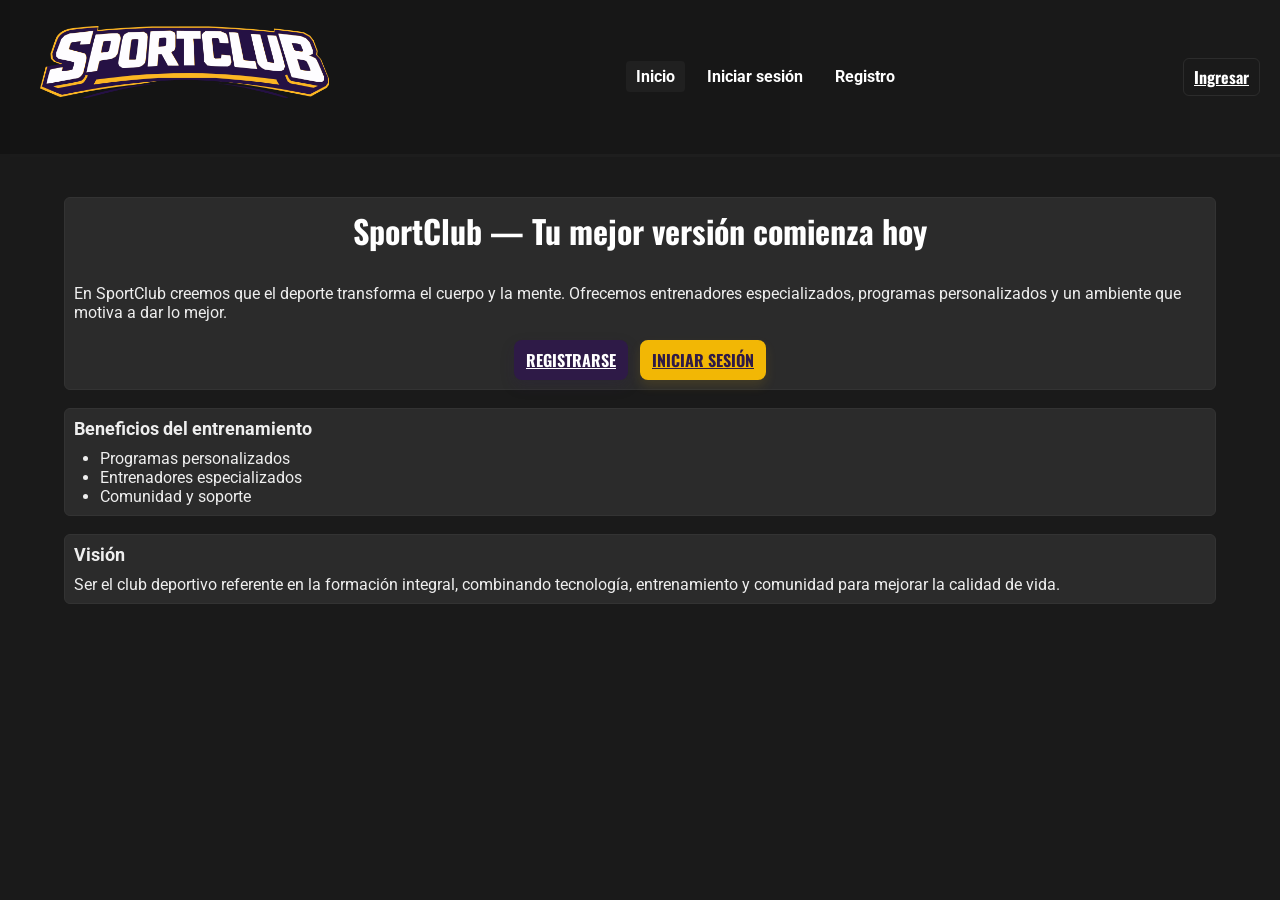
<file: index.html>
<!DOCTYPE html>
<html lang="es">
<head>
    <meta charset="utf-8">
    <meta name="viewport" content="width=device-width,initial-scale=1">
    <title>SportClub - Tu mejor versión</title>
    <link href="https://fonts.googleapis.com/css2?family=Oswald:wght@500;700&family=Roboto:wght@400;700&display=swap" rel="stylesheet">
    <link rel="stylesheet" href="CSS/login.css">
</head>
<body>
    <header class="site-header">
        <div class="logo-container">
            <div class="logo-placeholder">
                <img src="CSS/logo_empresa_letra_v1.png" alt="SportClub logo">
            </div>
        </div>
        <nav class="main-nav">
            <a href="index.html" class="active">Inicio</a>
            <a href="login.html">Iniciar sesión</a>
            <a href="register.html">Registro</a>
        </nav>
        <div class="header-actions">
            <a class="btn-small" href="login.html">Ingresar</a>
        </div>
    </header>

    <main class="container">
        <section class="card">
            <h1>SportClub — Tu mejor versión comienza hoy</h1>
            <p>En SportClub creemos que el deporte transforma el cuerpo y la mente. Ofrecemos entrenadores especializados, programas personalizados y un ambiente que motiva a dar lo mejor.</p>
            <div style="margin-top:18px; display:flex; gap:12px; justify-content:center; flex-wrap:wrap;">
                <a class="primary-btn" href="register.html">Registrarse</a>
                <a class="accent-btn" href="login.html">Iniciar sesión</a>
            </div>
        </section>

        <section class="card" style="margin-top:18px;">
            <h2>Beneficios del entrenamiento</h2>
            <ul class="benefits-list">
                <li>Programas personalizados</li>
                <li>Entrenadores especializados</li>
                <li>Comunidad y soporte</li>
            </ul>
        </section>

        <section class="card" style="margin-top:18px;">
            <h2>Visión</h2>
            <p>Ser el club deportivo referente en la formación integral, combinando tecnología, entrenamiento y comunidad para mejorar la calidad de vida.</p>
        </section>
    </main>
</body>
</html>
</file>
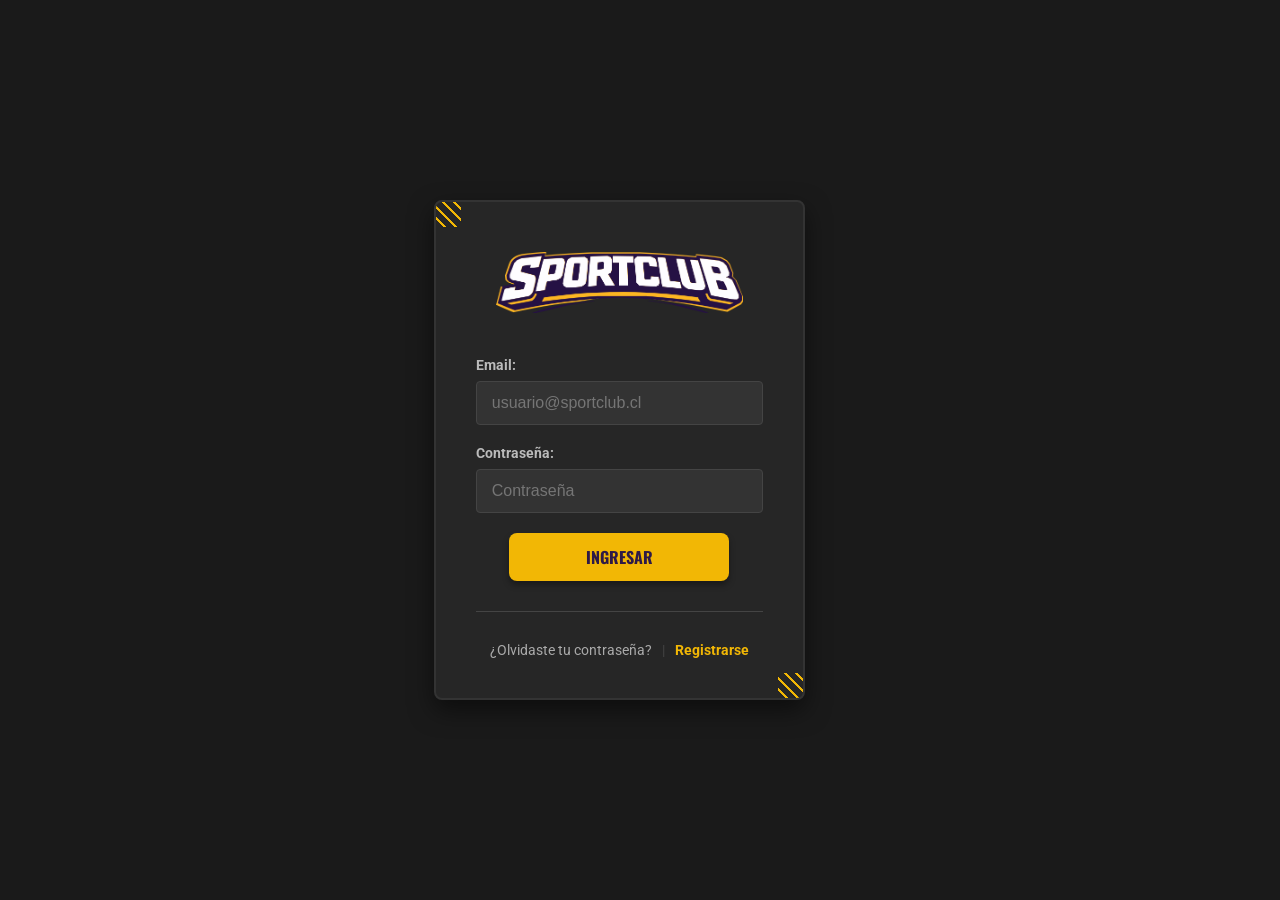
<file: dashboard_admin.html>
<!DOCTYPE html>
<html lang="es">
<head>
    <meta charset="UTF-8">
    <meta name="viewport" content="width=device-width, initial-scale=1.0">
    <title>Dashboard Admin - SportClub</title>
    <link href="https://fonts.googleapis.com/css2?family=Oswald:wght@500;700&family=Roboto:wght@400;700&display=swap" rel="stylesheet">
    <link rel="stylesheet" href="CSS/login.css">
    <script src="users.js"></script>
</head>
<body class="dashboard admin">
    <header class="site-header admin-theme">
        <div class="logo-container">
            <div class="logo-placeholder">
                <img src="CSS/logo_empresa_letra_v1.png" alt="SportClub logo">
            </div>
        </div>
        <nav class="main-nav">
            <a href="dashboard_admin.html">Usuarios</a>
            <a href="dashboard_admin.html#reportes">Reportes</a>
            <a href="dashboard_admin.html#config">Configuración</a>
        </nav>
        <div class="header-actions">
            <a class="btn-small" href="edit_profile.html">Editar perfil</a>
            <a class="btn-small" href="login.html" onclick="logout()">Cerrar sesión</a>
        </div>
    </header>

    <main class="container admin-layout">
        <header class="card admin-panel">
            <h2>Panel de Administración</h2>
            <p id="welcome-message">Bienvenido, Admin</p>
        </header>

        <div class="admin-grid">
            <section class="card users-management">
                <h3>Gestión de Usuarios</h3>
                <table>
                    <thead><tr><th>Nombre</th><th>Email</th><th>Rol Actual</th><th>Cambiar a</th><th></th></tr></thead>
                    <tbody id="users-table-body">
                        <!-- Se llena dinámicamente con JavaScript -->
                    </tbody>
                </table>
            </section>

            <section class="card stats-system">
                <h3>Estadísticas del Sistema</h3>
                <div id="stats-content">
                    <!-- Se llena dinámicamente con JavaScript -->
                </div>
            </section>

            <section class="card reports">
                <h3>Reportes Generales</h3>
                <div class="report-row"><span>Informe Mensual</span><button class="primary-btn">Descargar</button></div>
                <div class="report-row"><span>Abril</span><button class="primary-btn">Descargar</button></div>
                <div style="margin-top:16px;"><button class="accent-btn">Configurar...</button></div>
            </section>
        </div>
    </main>

    <script>
        // Mostrar nombre del usuario logueado
        const user = getLoggedInUser();
        if (user) {
            document.getElementById('welcome-message').innerHTML = `Bienvenido, Admin <strong>${user.name}</strong>`;
        } else {
            // Si no hay usuario logueado, redirigir a login
            window.location.href = 'login.html';
        }

        // Cargar usuarios en la tabla
        function loadUsersTable() {
            const currentUsers = loadUsersFromLocalStorage();
            const tbody = document.getElementById('users-table-body');
            tbody.innerHTML = '';

            currentUsers.forEach(u => {
                const row = document.createElement('tr');
                row.innerHTML = `
                    <td>${u.name}</td>
                    <td>${u.email}</td>
                    <td>${u.role}</td>
                    <td>
                        <select class="role-select" data-email="${u.email}">
                            <option value="user" ${u.role === 'user' ? 'selected' : ''}>Usuario</option>
                            <option value="coach" ${u.role === 'coach' ? 'selected' : ''}>Coach</option>
                            <option value="admin" ${u.role === 'admin' ? 'selected' : ''}>Admin</option>
                        </select>
                    </td>
                    <td><button class="primary-btn update-role-btn" data-email="${u.email}">Guardar</button></td>
                `;
                tbody.appendChild(row);
            });

            // Agregar event listeners a los botones
            document.querySelectorAll('.update-role-btn').forEach(btn => {
                btn.addEventListener('click', function() {
                    const email = this.getAttribute('data-email');
                    const select = document.querySelector(`.role-select[data-email="${email}"]`);
                    const newRole = select.value;
                    const row = this.closest('tr');
                    
                    if (updateUserRole(email, newRole)) {
                        // Agregar clase de animación según el rol
                        row.classList.add(`role-highlight-${newRole}`);
                        
                        // Después de que termine la animación (2.4s = 0.8s * 3 flashes), actualizar la tabla
                        setTimeout(() => {
                            row.classList.remove(`role-highlight-${newRole}`);
                            loadUsersTable();
                        }, 2400);
                    }
                });
            });
        }

        // Cargar tabla al iniciar
        loadUsersTable();
    </script>
</body>
</html>
</file>
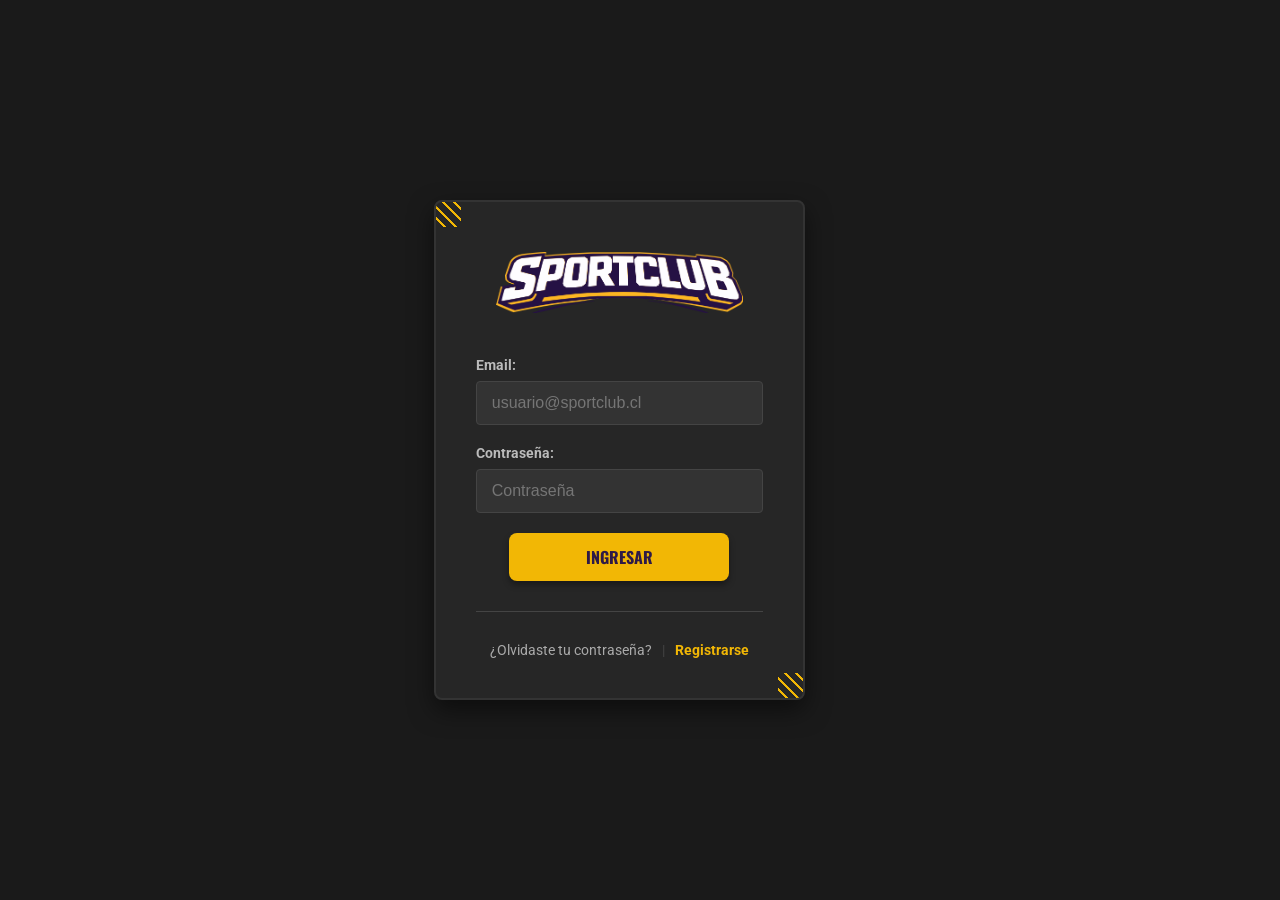
<file: dashboard_coach.html>
<!DOCTYPE html>
<html lang="es">
<head>
    <meta charset="UTF-8">
    <meta name="viewport" content="width=device-width, initial-scale=1.0">
    <title>Dashboard Coach - SportClub</title>
    <link href="https://fonts.googleapis.com/css2?family=Oswald:wght@500;700&family=Roboto:wght@400;700&display=swap" rel="stylesheet">
    <link rel="stylesheet" href="CSS/login.css">
    <script src="users.js"></script>
</head>
<body class="dashboard coach">
    <header class="site-header coach-theme">
        <div class="logo-container">
            <div class="logo-placeholder">
                <img src="CSS/logo_empresa_letra_v1.png" alt="SportClub logo">
            </div>
        </div>
        <nav class="main-nav">
            <a href="dashboard_coach.html">Inicio</a>
            <a href="dashboard_coach.html#alumnos">Mis Alumnos</a>
            <a href="dashboard_coach.html#clases">Clases</a>
        </nav>
        <div class="header-actions">
            <a class="btn-small" href="edit_profile.html">Editar perfil</a>
            <a class="btn-small" href="login.html" onclick="logout()">Cerrar sesión</a>
        </div>
    </header>

    <main class="container coach-layout">
        <header class="coach-panel card">
            <h2>Panel de Entrenador</h2>
            <p id="welcome-message">Bienvenido, Coach</p>
        </header>

        <div class="coach-top">
            <section class="card students-card">
                <h3>Mis Alumnos</h3>
                <ul>
                    <li>
                        <div class="stu">
                            <div class="stu-name">Max Verstappen</div>
                            <div class="stu-email">maxv3@sportclub.cl</div>
                        </div>
                        <button class="primary-btn">Ver Progreso</button>
                    </li>
                    <li>
                        <div class="stu">
                            <div class="stu-name">Fernando Alonso</div>
                            <div class="stu-email">falonso14@sportclub.cl</div>
                        </div>
                        <button class="primary-btn">Ver Progreso</button>
                    </li>
                    <li>
                        <div class="stu">
                            <div class="stu-name">Lando Norris</div>
                            <div class="stu-email">landon4@sportclub.cl</div>
                        </div>
                        <button class="primary-btn">Ver Progreso</button>
                    </li>
                </ul>
            </section>

            <section class="card schedule-card">
                <h3>Mi Horario</h3>
                <table>
                    <thead>
                        <tr><th>Día</th><th>Clase</th><th>Hora</th><th></th></tr>
                    </thead>
                    <tbody>
                        <tr><td>Lunes</td><td>Spinning</td><td>18:00</td><td><button class="primary-btn">Ver Detalle</button></td></tr>
                        <tr><td>Martes</td><td>Funcional</td><td>19:00</td><td><button class="primary-btn">Ver Detalle</button></td></tr>
                        <tr><td>Miércoles</td><td>CrossFit</td><td>11:00</td><td><button class="primary-btn">Ver Detalle</button></td></tr>
                    </tbody>
                </table>
            </section>
        </div>
    </main>

    <script>
        // Mostrar nombre del usuario logueado
        const user = getLoggedInUser();
        if (user) {
            document.getElementById('welcome-message').innerHTML = `Bienvenido, Coach <strong>${user.name}</strong>`;
        } else {
            // Si no hay usuario logueado, redirigir a login
            window.location.href = 'login.html';
        }
    </script>
</body>
</html>
</file>
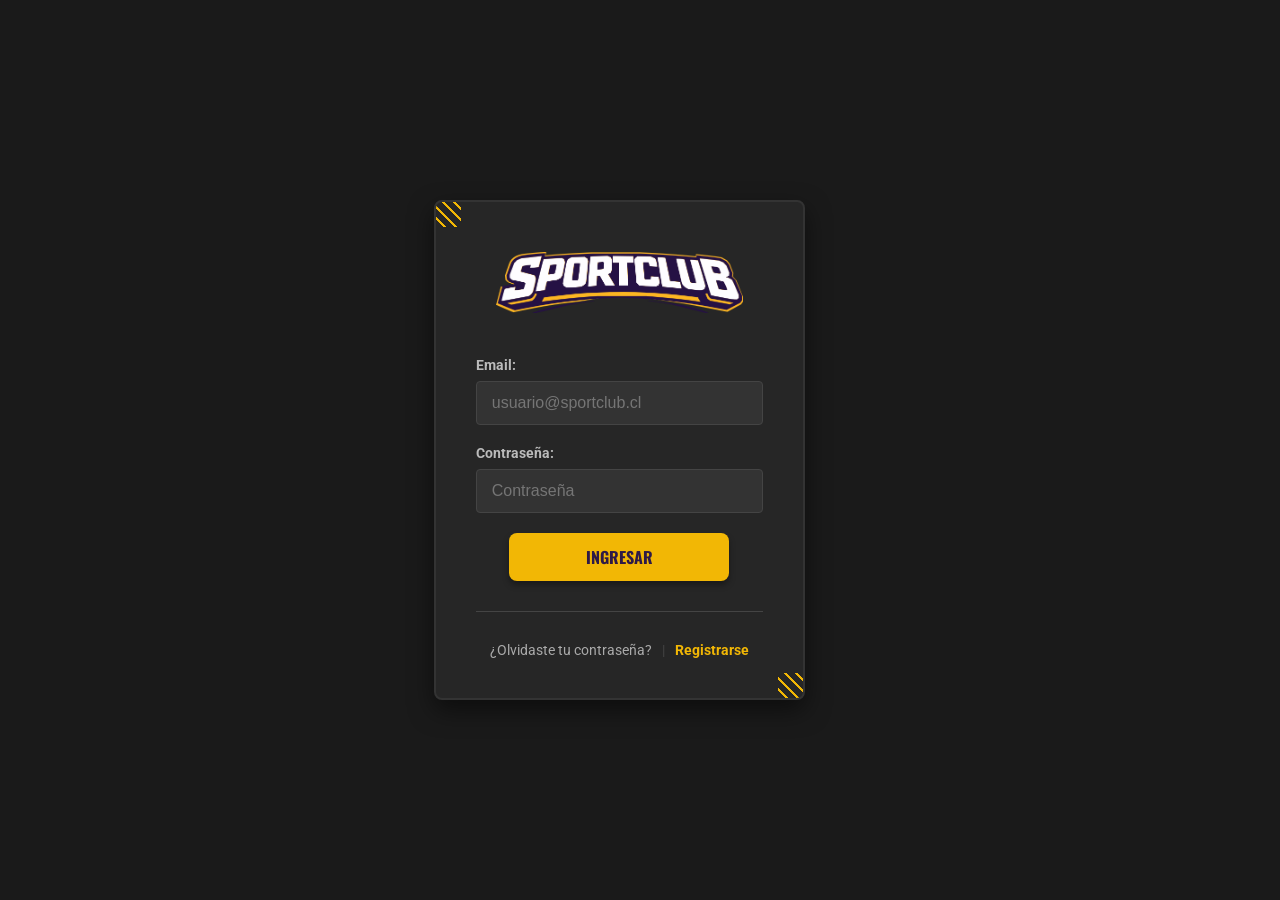
<file: dashboard_user.html>
<!DOCTYPE html>
<html lang="es">
<head>
    <meta charset="UTF-8">
    <meta name="viewport" content="width=device-width, initial-scale=1.0">
    <title>Dashboard Usuario - SportClub</title>
    <link href="https://fonts.googleapis.com/css2?family=Oswald:wght@500;700&family=Roboto:wght@400;700&display=swap" rel="stylesheet">
    <link rel="stylesheet" href="CSS/login.css">
    <script src="users.js"></script>
</head>
<body class="dashboard user">
    <header class="site-header user-theme">
        <div class="logo-container">
            <div class="logo-placeholder">
                <img src="CSS/logo_empresa_letra_v1.png" alt="SportClub logo">
            </div>
        </div>
        <nav class="main-nav">
            <a href="dashboard_user.html">Inicio</a>
            <a href="dashboard_user.html#reservas">Reservas</a>
            <a href="dashboard_user.html#perfil">Perfil</a>
        </nav>
        <div class="header-actions">
            <a class="btn-small" href="edit_profile.html">Editar perfil</a>
            <a class="btn-small" href="login.html" onclick="logout()">Cerrar sesión</a>
        </div>
    </header>

    <main class="container dashboard-layout">
        <div class="dashboard-top">
            <aside class="card profile-card" id="perfil">
                <h3>Mi Perfil</h3>
                <div class="profile-contents">
                    <div class="avatar">
                        <img src="CSS/profile_image.jpg" alt="Foto de perfil">
                    </div>
                    <div class="info">
                        <p id="user-name"><strong>Nombre:</strong> Usuario</p>
                        <p id="user-email"><strong>Email:</strong> email@sportclub.cl</p>
                        <p><strong>Objetivos personales:</strong></p>
                        <ul class="objectives">
                            <li>Mejorar resistencia</li>
                            <li>Perder grasa</li>
                            <li>Aumentar fuerza</li>
                        </ul>
                    </div>
                </div>
            </aside>

            <section class="card progress-card">
                <h3>Progreso</h3>
                <div class="progress-inner">
                    <!-- SVG de donut simple -->
                    <svg viewBox="0 0 36 36" class="donut">
                        <path class="donut-ring" d="M18 2.0845
                            a 15.9155 15.9155 0 0 1 0 31.831
                            a 15.9155 15.9155 0 0 1 0 -31.831"/>
                        <path class="donut-segment" stroke-dasharray="65 35" d="M18 2.0845
                            a 15.9155 15.9155 0 0 1 0 31.831
                            a 15.9155 15.9155 0 0 1 0 -31.831"/>
                        <g class="donut-text">
                            <text x="18" y="20" class="donut-number">65%</text>
                        </g>
                    </svg>
                    <div class="progress-list">
                        <p><strong>Avance</strong></p>
                        <ul>
                            <li>Asistencias: 8 / 12</li>
                            <li>Objetivos semanales: 3/4</li>
                        </ul>
                    </div>
                </div>
            </section>

            <aside class="card classes-card">
                <h3>Clases Disponibles</h3>
                <div class="class-item">Spinning <button class="reserve-btn">Reservar</button></div>
                <div class="class-item">CrossFit <button class="reserve-btn">Reservar</button></div>
                <div class="class-item">HIIT <button class="reserve-btn">Reservar</button></div>
            </aside>
        </div>

        <section class="card classes-table">
            <h3>Clases Disponibles</h3>
            <table>
                <thead>
                    <tr><th>Clase</th><th>Día / Hora</th><th>Acción</th></tr>
                </thead>
                <tbody>
                    <tr><td>Spinning</td><td>Lunes 18:00 / 10:00</td><td><button class="reserve-btn">Reservar</button></td></tr>
                    <tr><td>CrossFit</td><td>Miércoles 10:00</td><td><button class="reserve-btn">Reservar</button></td></tr>
                    <tr><td>Boxeo</td><td>Viernes 12:00</td><td><button class="reserve-btn">Reservar</button></td></tr>
                </tbody>
            </table>
        </section>
    </main>
    <script>
        // Mostrar nombre del usuario logueado
        const user = getLoggedInUser();
        if (user) {
            document.getElementById('user-name').innerHTML = `<strong>Nombre:</strong> ${user.name}`;
            document.getElementById('user-email').innerHTML = `<strong>Email:</strong> ${user.email}`;
        } else {
            // Si no hay usuario logueado, redirigir a login
            window.location.href = 'login.html';
        }
    </script>
    <script>
        // Alternar estado de reserva: cambiar texto y clase 'reserved'
        (function(){
            function toggleButton(btn){
                var isReserved = btn.classList.toggle('reserved');
                btn.textContent = isReserved ? 'Reservado' : 'Reservar';
            }

            document.querySelectorAll('.reserve-btn').forEach(function(b){
                // set initial label in case markup changes
                if(!b.textContent.trim()) b.textContent = 'Reservar';
                b.addEventListener('click', function(e){
                    e.preventDefault();
                    toggleButton(b);
                });
            });
        })();
    </script>
</body>
</html>
</file>
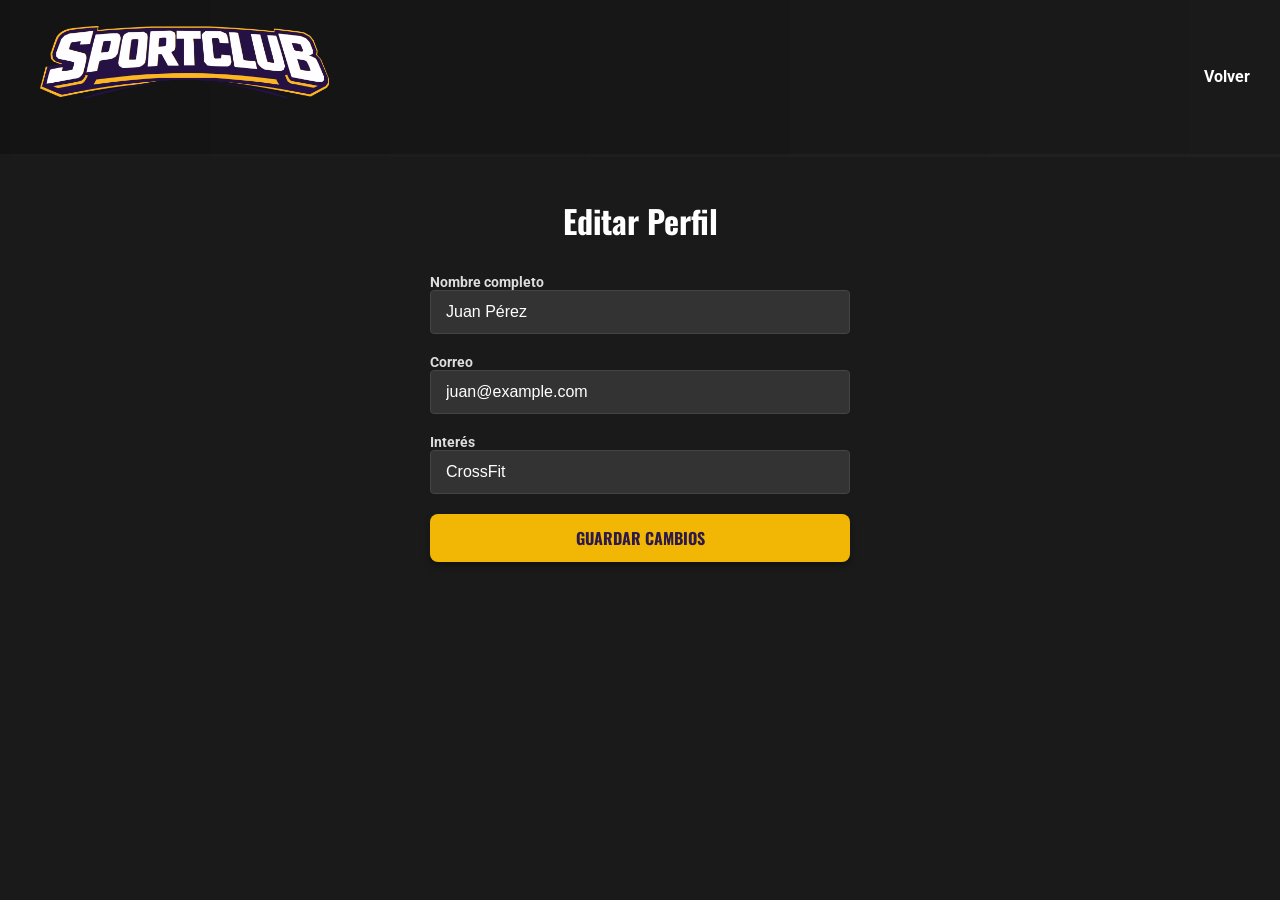
<file: edit_profile.html>
<!DOCTYPE html>
<html lang="es">
<head>
    <meta charset="UTF-8">
    <meta name="viewport" content="width=device-width, initial-scale=1.0">
    <title>Editar Perfil - SportClub</title>
    <link href="https://fonts.googleapis.com/css2?family=Oswald:wght@500;700&family=Roboto:wght@400;700&display=swap" rel="stylesheet">
    <link rel="stylesheet" href="CSS/login.css">
</head>
<body>
    <header class="site-header edit-profile">
        <div class="logo-container">
            <div class="logo-placeholder">
                <img src="CSS/logo_empresa_letra_v1.png" alt="SportClub logo">
            </div>
        </div>
        <nav class="main-nav">
            <a href="dashboard_user.html">Volver</a>
        </nav>
    </header>

    <main class="container">
        <h1>Editar Perfil</h1>
        <form class="simple-form">
            <label>Nombre completo
                <input type="text" name="name" value="Juan Pérez">
            </label>
            <label>Correo
                <input type="email" name="email" value="juan@example.com">
            </label>
            <label>Interés
                <input type="text" name="interest" value="CrossFit">
            </label>
            <button class="btn-ingresar">Guardar cambios</button>
        </form>
    </main>
</body>
</html>
</file>
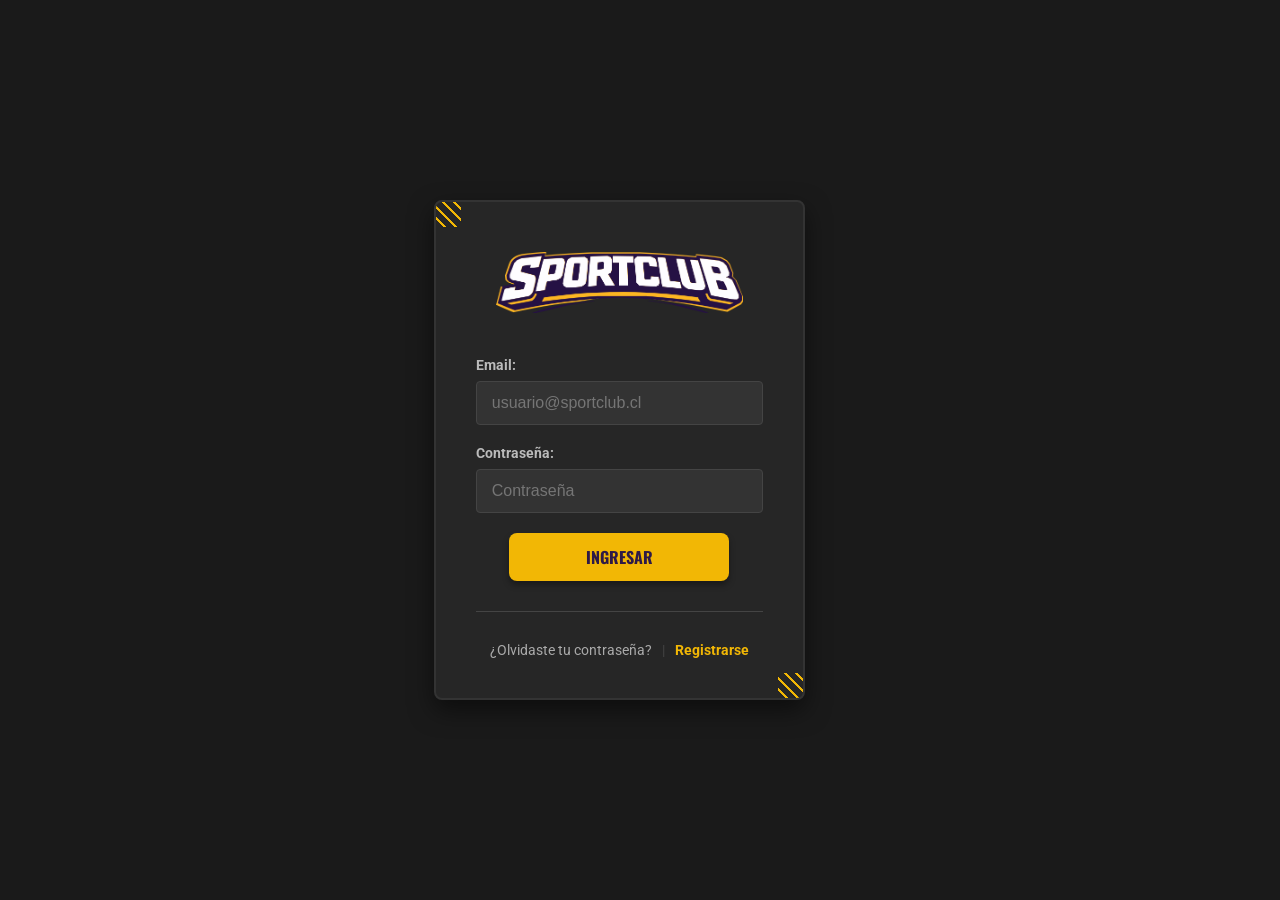
<file: login.html>
<!DOCTYPE html>
<html lang="es">
<head>
    <meta charset="UTF-8">
    <meta name="viewport" content="width=device-width, initial-scale=1.0">
    <title>Login - Tu Gimnasio</title>
    <link href="https://fonts.googleapis.com/css2?family=Oswald:wght@500;700&family=Roboto:wght@400;700&display=swap" rel="stylesheet">
    <link rel="stylesheet" href="CSS/login.css">
</head>
<body class="auth-page">

    <div class="main-wrapper">
        <div class="login-box">
            
            <div class="logo-container">
                <div class="logo-placeholder">
                    <img src="CSS/logo_empresa_letra_v1.png" alt="Logo de la empresa">
                </div>
            </div>


            <form id="login-form">
                <div class="input-group">
                    <label for="email">Email:</label>
                    <input type="email" id="email" placeholder="usuario@sportclub.cl" required>
                </div>

                <div class="input-group">
                    <label for="password">Contraseña:</label>
                    <input type="password" id="password" placeholder="Contraseña" required>
                </div>

                <button type="submit" class="btn-ingresar">Ingresar</button>
            </form>

            <div id="error-message" class="error-message" style="display: none;"></div>

            <script src="users.js"></script>
            <script>
                // Lógica de validación de login
                document.getElementById('login-form').addEventListener('submit', function(e){
                    e.preventDefault();
                    var form = this;
                    if(!form.checkValidity()){ form.reportValidity(); return; }
                    var email = (document.getElementById('email').value || '').trim().toLowerCase();
                    var password = (document.getElementById('password').value || '').trim();
                    const errorDiv = document.getElementById('error-message');
                    
                    if(!email || !password){ 
                        errorDiv.textContent = 'Ingrese correo y contraseña';
                        errorDiv.style.display = 'block';
                        return; 
                    }

                    const result = validateLogin(email, password);
                    if (result.success) {
                        errorDiv.style.display = 'none';
                        // Redirigir según el rol
                        if (result.user.role === 'admin') {
                            window.location.href = 'dashboard_admin.html';
                        } else if (result.user.role === 'coach') {
                            window.location.href = 'dashboard_coach.html';
                        } else {
                            window.location.href = 'dashboard_user.html';
                        }
                    } else {
                        errorDiv.textContent = result.message;
                        errorDiv.style.display = 'block';
                    }
                });
            </script>

            <hr class="divider">

            <div class="footer-links">
                <a href="recover.html">¿Olvidaste tu contraseña?</a>
                <span class="separator">|</span>
                <a href="register.html" class="btn-registrar">Registrarse</a>
            </div>

        </div>
    </div>

</body>
</html>
</file>
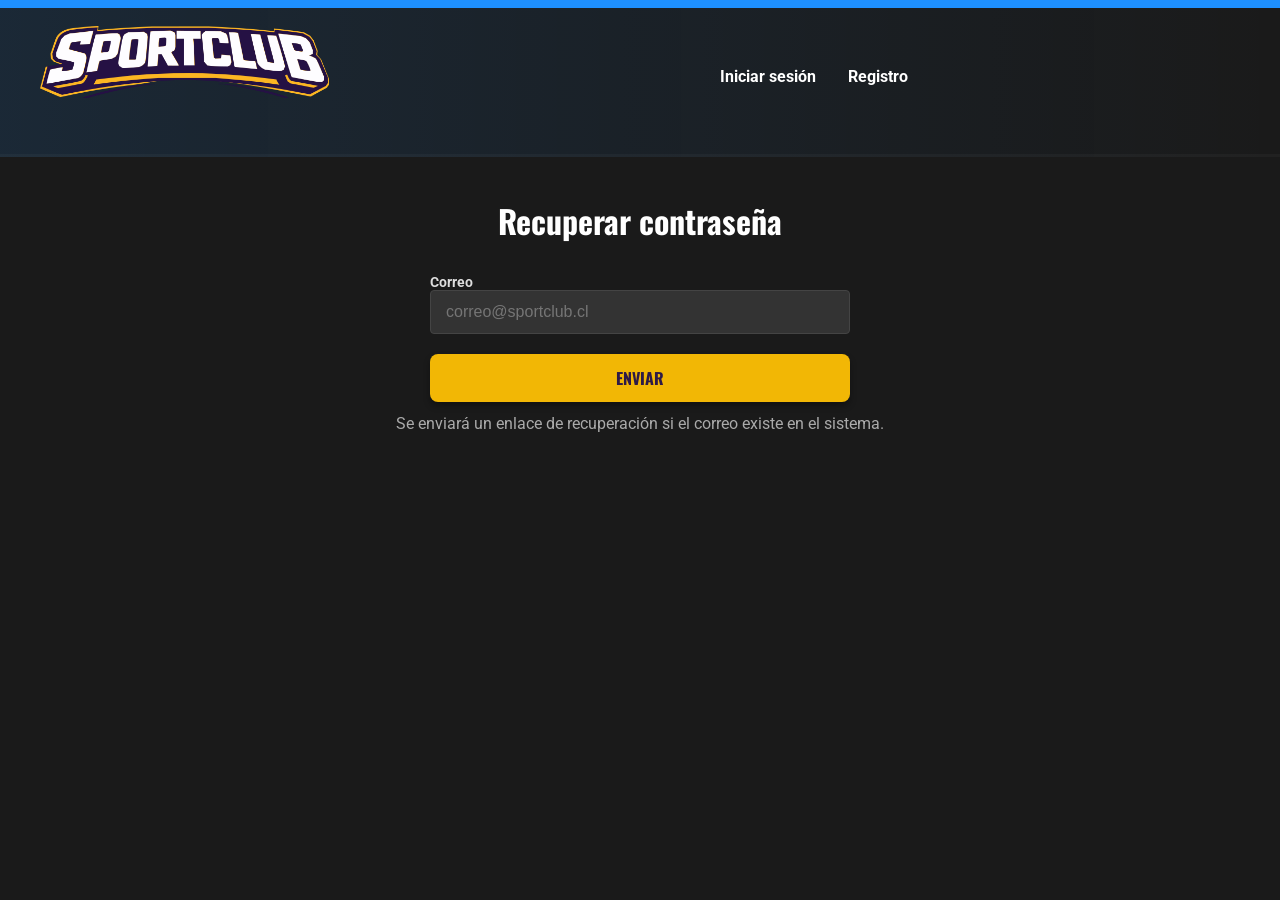
<file: recover.html>
<!DOCTYPE html>
<html lang="es">
<head>
    <meta charset="UTF-8">
    <meta name="viewport" content="width=device-width, initial-scale=1.0">
    <title>Recuperar contraseña - SportClub</title>
    <link href="https://fonts.googleapis.com/css2?family=Oswald:wght@500;700&family=Roboto:wght@400;700&display=swap" rel="stylesheet">
    <link rel="stylesheet" href="CSS/login.css">
</head>
<body>
    <header class="site-header user-theme">
        <div class="logo-container">
            <div class="logo-placeholder">
                <img src="CSS/logo_empresa_letra_v1.png" alt="SportClub logo">
            </div>
        </div>
        <nav class="main-nav">
            <a href="login.html">Iniciar sesión</a>
            <a href="register.html">Registro</a>
        </nav>
    </header>

    <main class="container">
        <h1>Recuperar contraseña</h1>
        <form class="simple-form">
            <label>Correo
                <input type="email" name="email" placeholder="correo@sportclub.cl" required>
            </label>
            <button class="btn-ingresar">Enviar</button>
        </form>
        <p class="muted">Se enviará un enlace de recuperación si el correo existe en el sistema.</p>
    </main>
</body>
</html>
</file>
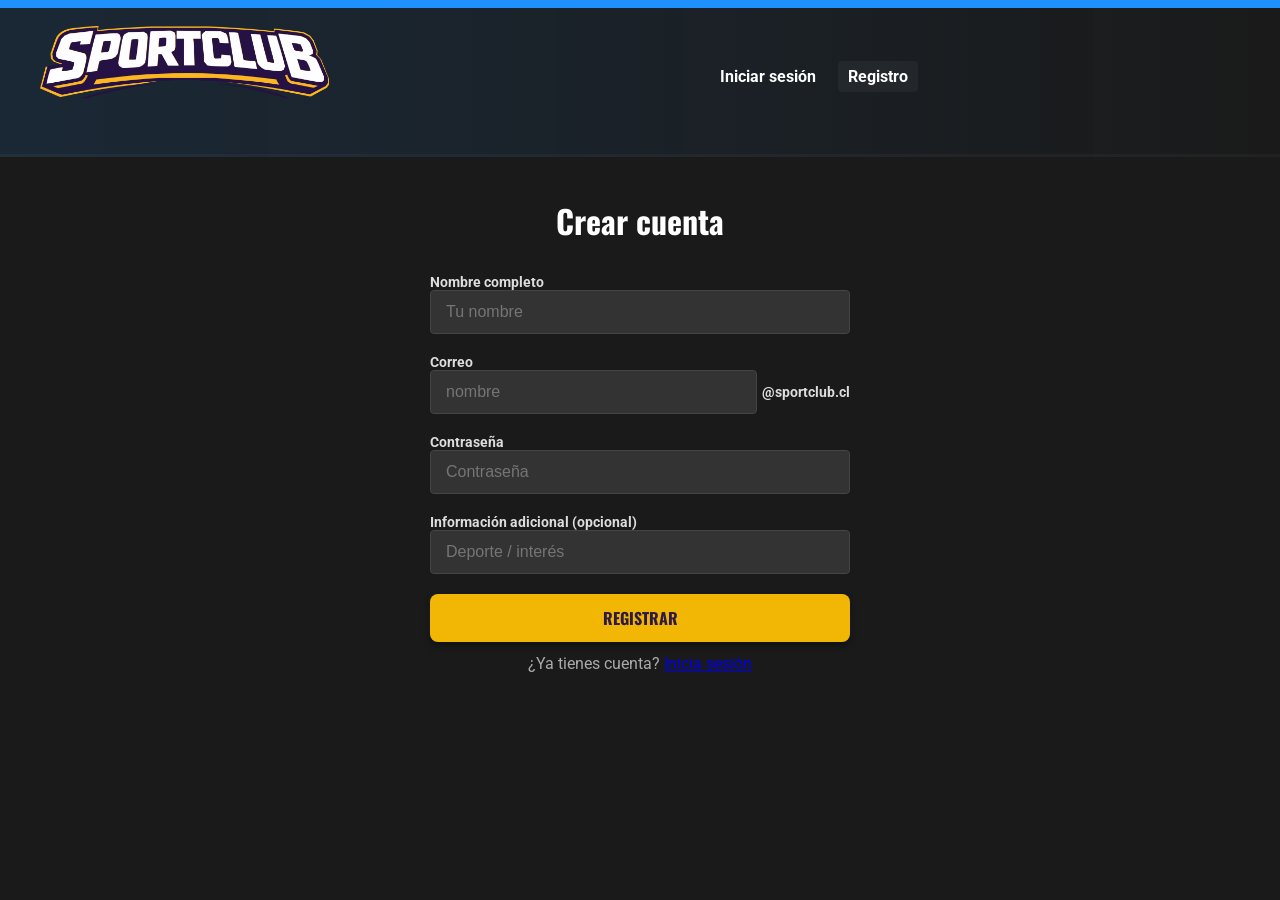
<file: register.html>
<!DOCTYPE html>
<html lang="es">
<head>
    <meta charset="UTF-8">
    <meta name="viewport" content="width=device-width, initial-scale=1.0">
    <title>Registro - SportClub</title>
    <link href="https://fonts.googleapis.com/css2?family=Oswald:wght@500;700&family=Roboto:wght@400;700&display=swap" rel="stylesheet">
    <link rel="stylesheet" href="CSS/login.css">
    <script src="users.js"></script>
</head>
<body>
    <header class="site-header user-theme">
        <div class="logo-container">
            <div class="logo-placeholder">
                <img src="CSS/logo_empresa_letra_v1.png" alt="SportClub logo">
            </div>
        </div>
        <nav class="main-nav">
            <a href="login.html">Iniciar sesión</a>
            <a href="register.html" class="active">Registro</a>
        </nav>
    </header>

    <main class="container">
        <h1>Crear cuenta</h1>
        <form id="register-form" class="simple-form">
            <label>Nombre completo
                <input type="text" name="name" placeholder="Tu nombre" required>
            </label>
            <label>Correo
                <div style="display: flex; align-items: center;">
                    <input type="text" name="email" placeholder="nombre" required>
                    <span style="margin-left: 5px; font-size: 14px;">@sportclub.cl</span>
                </div>
            </label>
            <label>Contraseña
                <input type="password" name="password" placeholder="Contraseña" required>
            </label>
            <label>Información adicional (opcional)
                <input type="text" name="info" placeholder="Deporte / interés">
            </label>
            <button type="submit" class="btn-ingresar">Registrar</button>
        </form>

        <script>
            window.addEventListener('load', function(){
                try{ document.activeElement.blur(); }catch(e){}
            });

            // Registro de usuario
            document.getElementById('register-form').addEventListener('submit', function(e){
                e.preventDefault();
                const form = this;
                if(!form.checkValidity()){ form.reportValidity(); return; }
                const name = (form.name.value || '').trim();
                const emailInput = (form.email.value || '').trim().toLowerCase();
                const password = (form.password.value || '').trim();
                if(!name || !emailInput || !password){ alert('Por favor completa todos los campos'); return; }
                const email = emailInput + '@sportclub.cl';

                const currentUsers = loadUsersFromLocalStorage();
                if(currentUsers.some(u => u.email === email)){
                    alert('El correo ya está registrado');
                    return;
                }

                // Agregar nuevo usuario con rol 'user'
                const newUser = { email: email, password: password, role: 'user', name: name };
                currentUsers.push(newUser);
                localStorage.setItem('users', JSON.stringify(currentUsers));

                alert('Registro exitoso. Ahora puedes iniciar sesión.');
                window.location.href = 'login.html';
            });
        </script>
        <p class="muted">¿Ya tienes cuenta? <a href="login.html">Inicia sesión</a></p>
    </main>
</body>
</html>
</file>
<file: CSS/login.css>
/* --- Estilos Globales --- */
* {
    box-sizing: border-box;
    margin: 0;
    padding: 0;
}

:root {
    --primary: #2E1A47; /* morado oscuro */
    --accent: #F2B705;  /* amarillo/dorado */
    --white: #FFFFFF;
    --bg: #1a1a1a;
    --role-user: #1E90FF;
    --role-coach: #2E8B57;
    --role-admin: #B22222;
}

body {
    font-family: 'Roboto', sans-serif;
    background-color: var(--bg); /* Fondo oscuro industrial */
    color: #eeeeee;
    min-height: 100vh;
}

/* Center only auth pages (login) */
.auth-page {
    display: flex;
    justify-content: center;
    align-items: center;
    height: 100vh;
}

/* --- Contenedor Principal (El recuadro de tu boceto) --- */
.login-box {
    background-color: hsl(0, 0%, 15%); /* Un tono más claro para el panel */
    width: 90%;
    max-width: 600px;
    padding: 40px;
    border-radius: 8px;
    box-shadow: 0 10px 25px rgba(0,0,0,0.5);
    border: 2px solid #333;
    position: relative;
    overflow: hidden; /* Para que el efecto de la esquina no se salga */
}

/* --- Efectos de Esquina (Simulando el rayado del boceto) --- */
.login-box::before {
    content: '';
    position: absolute;
    top: -15px;
    left: -15px;
    width: 40px;
    height: 40px;
    background: repeating-linear-gradient(
        45deg,
        var(--accent), /* Color de acento */
        var(--accent) 2px,
        transparent 2px,
        transparent 8px
    );
}

.login-box::after {
    content: '';
    position: absolute;
    bottom: -15px;
    right: -15px;
    width: 40px;
    height: 40px;
    background: repeating-linear-gradient(
        45deg,
        var(--accent),
        var(--accent) 2px,
        transparent 2px,
        transparent 8px
    );
}

/* --- Estilos del Logo --- */
.site-header .logo-container {
    margin-top: 4px; /* bajar el logo ligeramente en headers comunes */
}

.logo-container {
    text-align: center;
    margin-bottom: 30px;
}

.logo-placeholder {
    display: inline-block;
    padding: 10px 20px;
    /* border removed to match requested look */
    font-family: 'Oswald', sans-serif;
    font-size: 24px;
    text-transform: uppercase;
    color: var(--accent);
    font-weight: 700;
    letter-spacing: 2px;
}

.logo-placeholder img {
    display: block;
    max-width: 100%;
    height: auto;
    /* reduce logo slightly so header doesn't look empty */
    max-height: 72px;
}

/* --- Header / Navigation --- */
.site-header {
    width: 100%;
    display: flex;
    align-items: center;
    gap: 20px;
    padding: 12px 20px;
    background: linear-gradient(90deg, rgba(0,0,0,0.25), rgba(0,0,0,0.0));
    border-bottom: 3px solid rgba(255,255,255,0.03);
}

/* Franja superior de color para hacer más evidente la identidad por rol */
.site-header { position: relative; }
.site-header::before {
    content: '';
    position: absolute;
    left: 0; right: 0; top: 0;
    height: 8px;
    background: transparent;
}
.site-header.user-theme::before { background: var(--role-user); }
.site-header.coach-theme::before { background: var(--role-coach); }
.site-header.admin-theme::before { background: var(--role-admin); }

.logo-container { flex: 0 0 auto; }

.main-nav {
    display: flex;
    gap: 12px;
    align-items: center;
    flex: 1; /* permitir que la navegación se centre */
    justify-content: center; /* centrar las opciones horizontalmente */
}

.site-header.edit-profile .main-nav {
    justify-content: flex-end;
}

.main-nav a {
    color: #ffffff;
    text-decoration: none;
    padding: 6px 10px;
    border-radius: 4px;
    font-weight: 700;
}

.main-nav a.active {
    /* El estado activo debe ser sutil, sin mostrar la línea de hover */
    background: rgba(255,255,255,0.04);
    box-shadow: none;
}
.main-nav a:hover {
    background: rgba(255,255,255,0.06);
    box-shadow: 0 2px 6px rgba(0,0,0,0.4);
    border-bottom: 3px solid var(--accent);
}

.header-actions { margin-left: auto; display:flex; gap:8px; }
.btn-small { background: transparent; color: var(--white); border:1px solid rgba(255,255,255,0.08); padding:6px 10px; border-radius:6px; cursor:pointer; font-family: 'Oswald', sans-serif; font-weight:700; }

/* Remove focus outlines for buttons to avoid persistent hover-looking state */
.btn-ingresar:focus, .primary-btn:focus, .accent-btn:focus, .reserve-btn:focus, .btn-small:focus {
    outline: none;
    box-shadow: none;
}

/* --- Page layout --- */
.container { max-width:1200px; margin:40px auto; padding:0 24px; }
.simple-form { display:flex; flex-direction:column; gap:12px; max-width:420px; }
.simple-form { margin: 0 auto; }
.simple-form label { display:flex; flex-direction:column; font-weight:700; color:#ddd; }
.simple-form input { padding:10px; border-radius:4px; border:1px solid #444; background:#222; color:#fff; }
.muted { color:#aaa; margin-top:12px; text-align:center; }

.grid-2 { display:grid; grid-template-columns: 1fr 1fr; gap:20px; }
.grid-3 { display:grid; grid-template-columns: repeat(auto-fit,minmax(220px,1fr)); gap:20px; }
.card { background:#2b2b2b; padding:9px; border-radius:6px; border:1px solid #333; color:#eee; }
.card h2 { margin-bottom:10px; font-size:18px; }
.card h3 { margin-bottom:10px; font-size:18px; }
.info-cards { display:flex; gap:10px; margin-top:10px; }
.info-cards .mini { background:#222; padding:8px 12px; border-radius:6px; }

/* Dashboard user specific styles (scoped) */
.dashboard-layout .dashboard-top { display:grid; grid-template-columns: 320px auto 240px; gap:20px; align-items:start; margin-bottom:18px; }
.dashboard-layout .profile-card { display:flex; flex-direction:column; gap:16px; }
.dashboard-layout .profile-card h3 { margin-bottom: 0; }
.dashboard-layout .profile-card .profile-contents { display:grid; grid-template-columns: 96px 1fr; gap:16px; align-items:start; }
.dashboard-layout .profile-card .avatar {
    width: 96px;
    height: 96px;
    border-radius: 18px;
    background: linear-gradient(135deg, rgba(255,255,255,0.05), rgba(0,0,0,0.18));
    overflow: hidden;
    box-shadow: inset 0 0 0 1px rgba(255,255,255,0.06);
}
.dashboard-layout .profile-card .avatar img {
    width: 100%;
    height: 100%;
    object-fit: cover;
    display: block;
}
.dashboard-layout .profile-card .info { display:flex; flex-direction:column; gap:10px; }
.dashboard-layout .profile-card .profile-contents p { margin:0; line-height:1.45; }
.dashboard-layout .profile-card .objectives { margin:0; padding-left: 18px; color:#ddd; list-style: disc inside; }

.dashboard-layout .progress-card { max-width: 420px; margin-inline: auto; }
.dashboard-layout .progress-card .progress-inner { display:flex; gap:18px; align-items:center; }
.donut { width:140px; height:140px; }
.donut .donut-ring { fill: none; stroke: #222; stroke-width: 3.5; }
.donut .donut-segment { fill: none; stroke: var(--accent); stroke-width: 3.5; stroke-linecap: round; transform: rotate(-90deg); transform-origin: 50% 50%; }
.donut-number { font-size: 6px; text-anchor:middle; fill:#fff; font-weight:700; }
.progress-list p { margin:0 0 6px 0; }

.classes-card .class-item { display:flex; justify-content:space-between; align-items:center; padding:8px 0; border-bottom:1px dashed rgba(255,255,255,0.03); }
.reserve-btn { background:var(--primary); color:var(--white); border:none; padding:8px 12px; border-radius:8px; cursor:pointer; font-weight:700; font-family: 'Oswald', sans-serif; text-transform:uppercase; box-shadow: 0 6px 14px rgba(46,26,71,0.22); }
.classes-card .reserve-btn { min-width: 140px; width: 140px; white-space: nowrap; }
.reserve-btn:hover { transform: translateY(-1px); }

/* Botón de acción primaria (mismo estilo que 'Reservar') */
.primary-btn { background:var(--primary); color:var(--white); border:none; padding:8px 12px; border-radius:8px; cursor:pointer; font-weight:700; font-family: 'Oswald', sans-serif; text-transform:uppercase; box-shadow: 0 6px 14px rgba(46,26,71,0.22); }
.primary-btn:hover { transform: translateY(-1px); }

/* Acción de acento (amarillo) usada para buscar/configurar en admin */
.accent-btn { background:var(--accent); color:var(--primary); border:none; padding:8px 12px; border-radius:8px; cursor:pointer; font-weight:700; font-family: 'Oswald', sans-serif; text-transform:uppercase; box-shadow: 0 6px 12px rgba(242,183,5,0.12); }
.accent-btn:hover { transform: translateY(-1px); }

/* Estado 'reservado' para botones de reserva (alternable) */
.reserve-btn.reserved {
    background: var(--accent);
    color: var(--primary);
}

.benefits-list {
    padding-left: 22px;
    margin-left: 4px;
}

.classes-table table { width:100%; border-collapse:collapse; color:#ddd; }
.classes-table th, .classes-table td { padding:10px 8px; border-bottom:1px solid rgba(255,255,255,0.03); text-align:left; }

@media (max-width:980px) {
    .dashboard-layout .dashboard-top { grid-template-columns: 1fr; }
}

/* Coach dashboard styles */
.coach-layout .coach-panel { margin-bottom:18px; }
.coach-layout .coach-top { display:grid; grid-template-columns: 1fr 1fr; gap:20px; align-items:start; }
.coach-layout .students-card ul { list-style:none; display:flex; flex-direction:column; gap:12px; padding:0; margin:0; }
.coach-layout .students-card li { display:flex; justify-content:space-between; align-items:center; padding:8px 0; border-bottom:1px dashed rgba(255,255,255,0.03); }
.coach-layout .stu .stu-name { font-weight:700; }
.coach-layout .schedule-card table { width:100%; border-collapse:collapse; }
.coach-layout .schedule-card th, .coach-layout .schedule-card td { padding:8px; border-bottom:1px solid rgba(255,255,255,0.04); text-align:left; }
.btn-outline { background:transparent; color:var(--white); border:1px solid rgba(255,255,255,0.08); padding:6px 8px; border-radius:6px; cursor:pointer; }
.btn-outline:hover { background: rgba(255,255,255,0.03); }

@media (max-width:980px) {
    .coach-layout .coach-top { grid-template-columns: 1fr; }
}

/* Admin dashboard styles */
.admin-layout .admin-panel { margin-bottom: 20px; }
.admin-layout .admin-grid { display:grid; grid-template-columns: 1fr 1fr 1fr; gap:20px; align-items:start; }
.admin-layout .users-management .search-row { display:flex; gap:8px; margin-bottom:12px; }
.admin-layout .users-management input[type="search"] { flex:1; padding:8px; border-radius:6px; border:1px solid #333; background:#111; color:#fff; }
.admin-layout .user-list { display:flex; flex-direction:column; gap:8px; }
.admin-layout .user-row { display:flex; justify-content:space-between; align-items:center; padding:8px 0; border-bottom:1px dashed rgba(255,255,255,0.03); }
.admin-layout .stats-system table { width:100%; border-collapse:collapse; }
.admin-layout .stats-system th, .admin-layout .stats-system td { padding:8px; border-bottom:1px solid rgba(255,255,255,0.04); text-align:left; }
.admin-layout .reports .report-row { display:flex; justify-content:space-between; align-items:center; padding:8px 0; border-bottom:1px dashed rgba(255,255,255,0.03); }

@media (max-width:980px) {
    .admin-layout .admin-grid { grid-template-columns: 1fr; }
}

/* --- Theme variants for dashboards --- */
.user-theme { background: linear-gradient(90deg, rgba(30,144,255,0.12), rgba(0,0,0,0)); }
.coach-theme { background: linear-gradient(90deg, rgba(34,139,34,0.12), rgba(0,0,0,0)); }
.admin-theme { background: linear-gradient(90deg, rgba(178,34,34,0.12), rgba(0,0,0,0)); }

/* Accent colors used in small places */
.theme-accent-user { color:#1E90FF; }
.theme-accent-coach { color:#2E8B57; }
.theme-accent-admin { color:#B22222; }

@media (max-width:720px) {
    .grid-2, .grid-3 { grid-template-columns: 1fr; }
    .site-header { flex-direction: column; align-items: flex-start; }
    .header-actions { margin-left: 0; }
}

/* --- Título Login --- */
h1 {
    font-family: 'Oswald', sans-serif;
    text-align: center;
    font-size: 32px;
    margin-bottom: 30px;
    color: #ffffff;
}

/* --- Formularios e Inputs --- */
.input-group {
    margin-bottom: 20px;
}

label {
    display: block;
    margin-bottom: 8px;
    font-weight: 700;
    font-size: 14px;
    color: #bbbbbb;
}

input[type="email"],
input[type="password"],
input[type="text"] {
    width: 100%;
    padding: 12px 15px;
    background-color: #333;
    border: 1px solid #444;
    border-radius: 4px;
    color: #ffffff;
    font-size: 16px;
    transition: border-color 0.3s;
}

/* Estilos especiales para inputs de email con sufijo */
.input-group > div[style*="display: flex"] input[type="text"] {
    width: auto;
    flex: 1;
    margin-right: 5px;
}

input:focus {
    outline: none;
    border-color: var(--accent); /* Resaltado al hacer clic */
}

/* --- Selects (para cambiar roles) --- */
select {
    padding: 10px 12px;
    background-color: #333;
    border: 1px solid #444;
    border-radius: 4px;
    color: #ffffff;
    font-size: 14px;
    cursor: pointer;
    transition: border-color 0.3s;
}

select:focus {
    outline: none;
    border-color: var(--accent);
}

select option {
    background-color: #333;
    color: #ffffff;
}

/* --- Botón Ingresar --- */
.btn-ingresar {
    padding: 12px 20px;
    background-color: var(--accent);
    border: none;
    border-radius: 8px;
    color: var(--primary);
    font-family: 'Oswald', sans-serif;
    font-size: 16px;
    text-transform: uppercase;
    font-weight: 700;
    cursor: pointer;
    transition: background-color 0.2s, transform 0.08s;
    box-shadow: 0 4px 6px rgba(0,0,0,0.35);
}

.btn-ingresar:hover { background-color: #e0a500; }
.btn-ingresar:active { transform: translateY(1px); }

/* Center login button on auth pages and avoid full width */
.auth-page .btn-ingresar { display:block; width: 220px; max-width:80%; margin: 12px auto 0; }

/* --- Mensaje de Error --- */
.error-message {
    margin-top: 15px;
    padding: 12px 15px;
    background-color: #8B0000;
    border: 1px solid #FF0000;
    border-radius: 4px;
    color: #ffffff;
    font-size: 14px;
    text-align: center;
    animation: slideDown 0.3s ease-out;
}

@keyframes slideDown {
    from {
        opacity: 0;
        transform: translateY(-10px);
    }
    to {
        opacity: 1;
        transform: translateY(0);
    }
}

/* --- Divisor y Enlaces --- */
.divider {
    border: 0;
    border-top: 1px solid #444;
    margin: 30px 0;
}

.footer-links {
    text-align: center;
    font-size: 14px;
    display: flex;
    justify-content: center;
    align-items: center;
}

.footer-links a {
    color: #aaaaaa;
    text-decoration: none;
    transition: color 0.3s;
}

.footer-links a:hover {
    color: #ffffff;
}

.separator {
    color: #444;
    margin: 0 10px;
}

.btn-registrar {
    font-weight: 700;
    color: var(--accent) !important; /* Destacamos el enlace de registro */
}

/* --- Colores de Roles (para parpadeo en admin) --- */
.role-highlight-user {
    animation: flashUser 0.8s ease-in-out 3;
}

.role-highlight-coach {
    animation: flashCoach 0.8s ease-in-out 3;
}

.role-highlight-admin {
    animation: flashAdmin 0.8s ease-in-out 3;
}

@keyframes flashUser {
    0%, 100% {
        background-color: transparent;
    }
    50% {
        background-color: #1E90FF;
        color: #ffffff;
    }
}

@keyframes flashCoach {
    0%, 100% {
        background-color: transparent;
    }
    50% {
        background-color: #2E8B57;
        color: #ffffff;
    }
}

@keyframes flashAdmin {
    0%, 100% {
        background-color: transparent;
    }
    50% {
        background-color: #B22222;
        color: #ffffff;
    }
}
</file>
